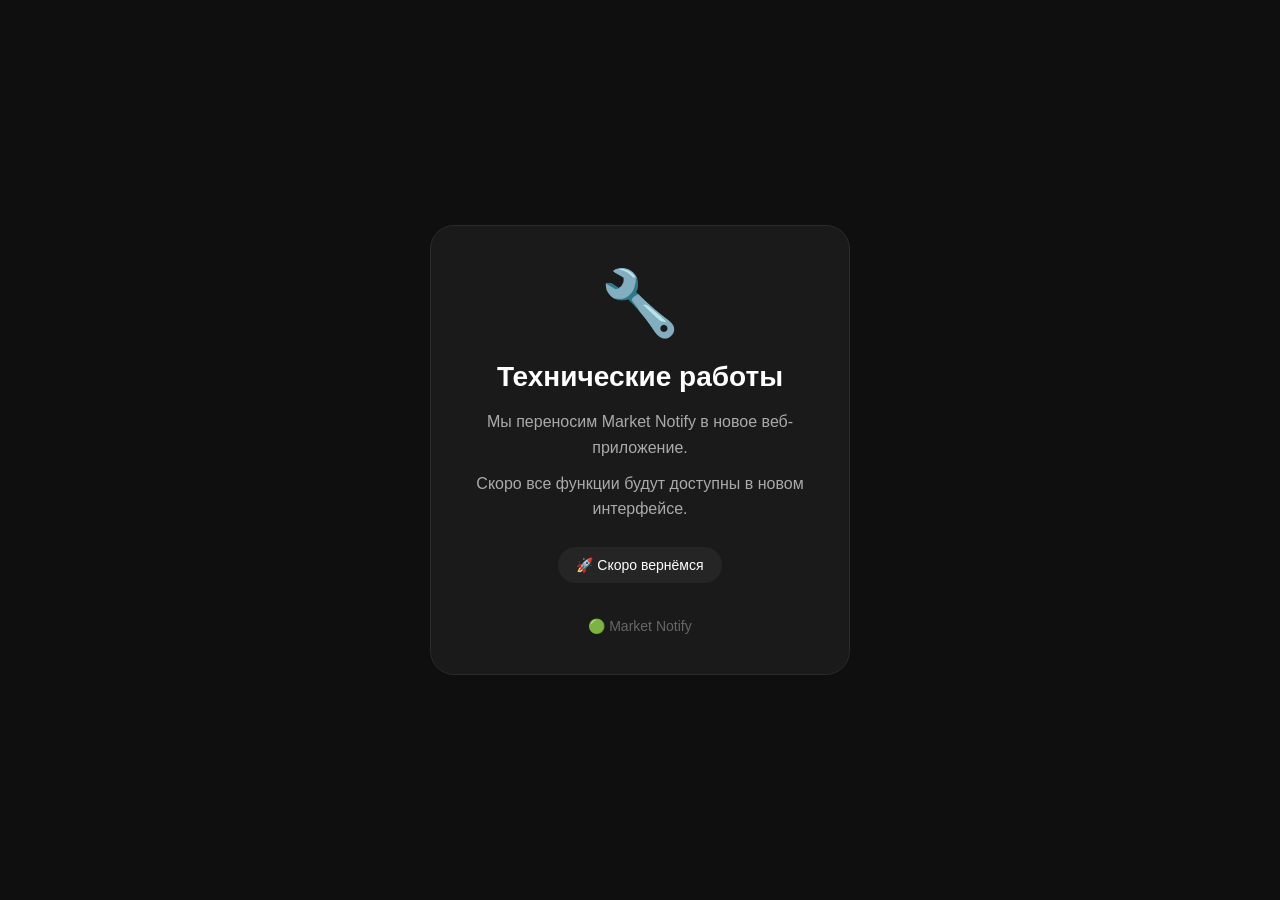
<file: web/index.html>
<!DOCTYPE html>
<html lang="ru">
<head>
    <meta charset="UTF-8">
    <meta name="viewport" content="width=device-width, initial-scale=1.0">
    <title>Market Notify</title>

    <style>
        * {
            box-sizing: border-box;
            margin: 0;
            padding: 0;
        }

        body {
            min-height: 100vh;
            display: flex;
            align-items: center;
            justify-content: center;
            padding: 20px;

            font-family: Arial, sans-serif;
            background: #0f0f0f;
            color: white;
        }

        .card {
            width: 100%;
            max-width: 420px;
            text-align: center;

            background: #1a1a1a;
            border: 1px solid #2a2a2a;
            border-radius: 24px;

            padding: 40px 25px;
        }

        .icon {
            font-size: 64px;
            margin-bottom: 20px;
        }

        h1 {
            font-size: 28px;
            margin-bottom: 16px;
        }

        p {
            color: #aaaaaa;
            font-size: 16px;
            line-height: 1.6;
        }

        .status {
            display: inline-block;
            margin-top: 25px;
            padding: 10px 18px;

            border-radius: 30px;
            background: #252525;

            font-size: 14px;
        }

        .logo {
            margin-top: 35px;
            color: #666666;
            font-size: 14px;
        }
    </style>
</head>

<body>

    <div class="card">

        <div class="icon">🔧</div>

        <h1>Технические работы</h1>

        <p>
            Мы переносим Market Notify
            в новое веб-приложение.
        </p>

        <p style="margin-top: 10px;">
            Скоро все функции будут доступны
            в новом интерфейсе.
        </p>

        <div class="status">
            🚀 Скоро вернёмся
        </div>

        <div class="logo">
            🟢 Market Notify
        </div>

    </div>

</body>
</html>
</file>
